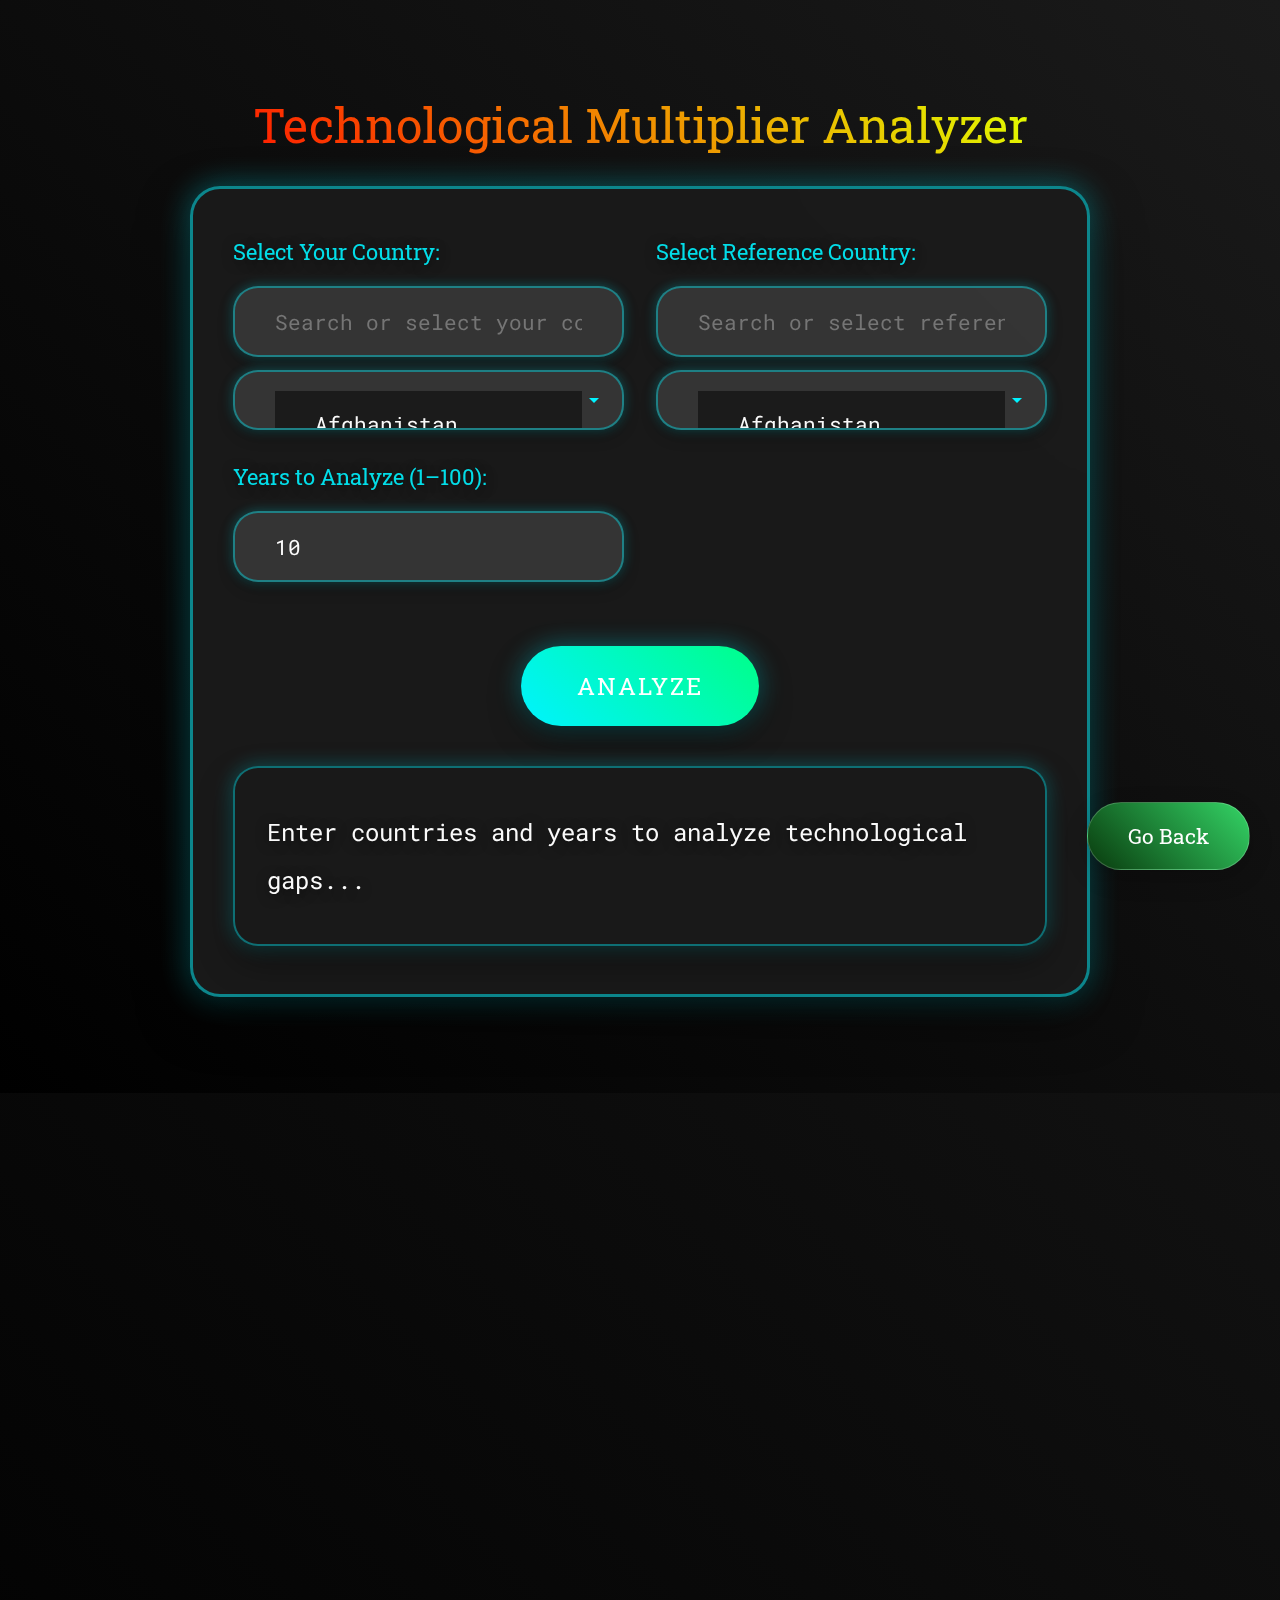
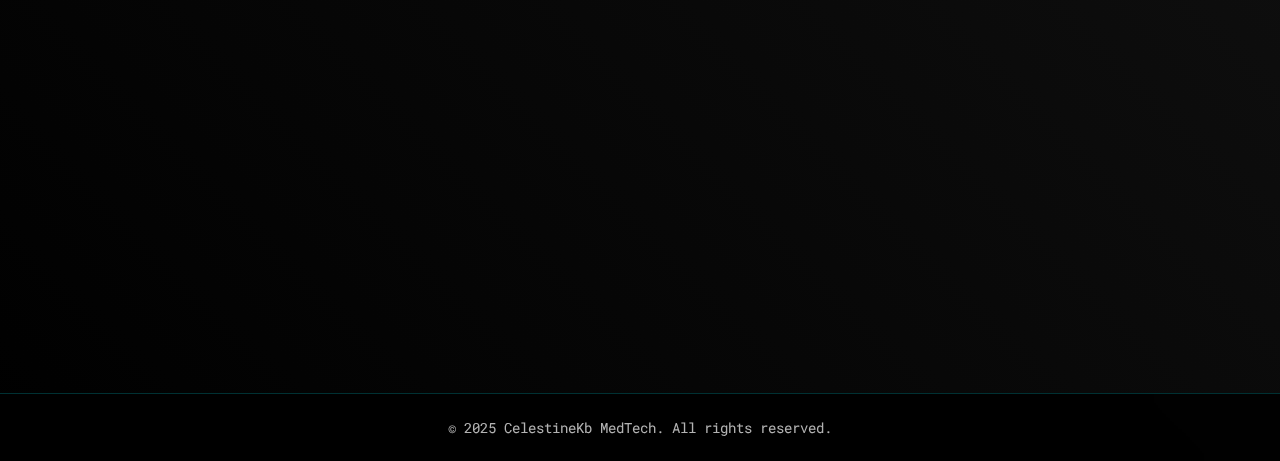
<file: ai.html>
<!DOCTYPE html>
<html lang="en style="visibility: hidden;">
<head>
    <meta charset="UTF-8">
    <meta name="viewport" content="width=device-width, initial-scale=1.0">
    <title>Celestine's MedTech Portfolio</title>
    <link rel="preconnect" href="https://cdnjs.cloudflare.com/ajax/libs">
    <link rel="preload" as="style" href="https://cdnjs.cloudflare.com/ajax/libs/font-awesome/6.0.0/css/all.min.css">
    <link rel="stylesheet" href="https://cdnjs.cloudflare.com/ajax/libs/font-awesome/6.0.0/css/all.min.css">
    <link href="https://fonts.googleapis.com/css2?family=Roboto+Mono:wght@300;400;700&family=Roboto+Slab:wght@700&display=swap" rel="stylesheet">
    <meta name="description" content="Physician & AI Developer creating revolutionary medical technology solutions. Expertise in AI-driven healthcare innovations with a futuristic professional touch.">
    <meta name="keywords" content="MedTech, AI Healthcare, Medical AI, Health Technology, Medical Software, Future Tech">
    <meta property="og:title" content="Celestine MedTech Portfolio">
    <link rel="stylesheet" href="ai.css">
    <link rel="stylesheet" href="aim.css">
    
    <!-- Google tag (gtag.js) -->
<script async src="https://www.googletagmanager.com/gtag/js?id=G-WCT9VMG10G"></script>
<script>
  window.dataLayer = window.dataLayer || [];
  function gtag(){dataLayer.push(arguments);}
  gtag('js', new Date());

  gtag('config', 'G-WCT9VMG10G');
</script>
   
</head>

<body>

    <section id="tech-multiplier" class="content-section">
        <h2 class="section-title">Technological Multiplier Analyzer</h2>
        <div class="calculator-container">
            <div class="calculator-grid">
                <div class="input-group">
                    <label for="country1Search">Select Your Country:</label>
                    <input type="text" id="country1Search" class="search-bar" placeholder="Search or select your country..." autocomplete="off">
                    <select id="country1" class="country-select" size="5"></select>
                </div>
                <div class="input-group">
                    <label for="country2Search">Select Reference Country:</label>
                    <input type="text" id="country2Search" class="search-bar" placeholder="Search or select reference country..." autocomplete="off">
                    <select id="country2" class="country-select" size="5"></select>
                </div>
                <div class="input-group full-width">
                    <label for="years">Years to Analyze (1–100):</label>
                    <input type="number" id="years" min="1" max="100" value="10" class="year-input">
                </div>
                <button id="calculateBtn" class="calc-btn">Analyze</button>
            </div>
            <div id="result" class="calculator-result">
                <p class="result-text">Enter countries and years to analyze technological gaps...</p>
            </div>
        </div>
    </section>

    <section id="#contact" class="content-section">
        <h2>Connect With Me</h2>
        <form class="contact-form" name="contact" method="POST" data-netlify="true" netlify-honeypot="bot-field" action="/success">
            <!-- Hidden field for Netlify form name -->
            <input type="hidden" name="form-name" value="contact">
            <!-- Honeypot field to prevent spam (hidden from users) -->
            <input type="text" name="name" placeholder="Your Name" required>
            <input type="email" name="email" placeholder="Your Email" required>
            <textarea name="message" placeholder="Your Message" rows="5" required></textarea>
            <button type="submit">Send Message <i class="fas fa-paper-plane"></i></button>
        </form>
        <div class="social-links">
            <a href="#" class="social-icon"><i class="fab fa-github"></i></a>
            <a href="#" class="social-icon"><i class="fab fa-linkedin"></i></a>
            <a href="#" class="social-icon"><i class="fab fa-youtube"></i></a>
        </div>
    </section>

    <a href="index.html#thought-of-the-day" class="back-button" target="_blank" rel="noopener noreferrer">
       Go Back
    </a>

    <footer class="footer">
        <p>&copy; 2025 CelestineKb MedTech. All rights reserved.</p>
    </footer>
     <script src="script2.js"></script>
     <script src="aim.js"></script>
</body>
</html>
</file>
<file: ai.css>
:root {
    --primary-color: #00f3ff; /* Tech - Cyan */
    --secondary-color: #1a1a1a;
    --accent-color: #00ff88; /* Medicine - Bright Green */
    --neon-shadow: 0 0 10px var(--primary-color), 0 0 20px var(--primary-color);
    --dark-gradient: linear-gradient(45deg, #000000, #1a1a1a);
    --light-gradient: linear-gradient(45deg, var(--primary-color), var(--accent-color));
    --text-font: 'Roboto Mono', monospace;
    --title-font: 'Roboto Slab', serif;
}

* {
    margin: 0;
    padding: 0;
    box-sizing: border-box;
}

body {
    background: var(--dark-gradient);
    color: #fff;
    font-family: var(--text-font);
    overflow-x: hidden;
    transition: background 0.3s ease;
}

/* Navigation Styles */
.top-bar {
display: flex;
justify-content: space-between;
align-items: center;
padding: 1.5rem 5%;
background: rgba(0, 0, 0, 0.8);
position: fixed;
width: 100%;
z-index: 1000;
backdrop-filter: blur(10px);
border-bottom: 1px solid var(--primary-color);
}

.logo-container {
display: flex;
align-items: center;
margin: 0 auto; /* This will center the container itself within .top-bar */
justify_content: center;
}

.logo {
width: 50px;
height: auto;
margin: 0; /* Remove any margin to ensure it's centered within its container */
}

@media (max-width: 768px) {
.logo {
width: 40px; /* Smaller on mobile */
}
.logo-container {
flex: 1; /* Allow the container to take up the full width if necessary */
justify-content: center; /* Center the logo within the container */
}
}


.nav-links {
    display: flex;
    gap: 2rem;
}

.nav-links a {
    color: #fff;
    text-decoration: none;
    font-weight: 600;
    font-family: var(--text-font);
    position: relative;
    padding: 0.5rem 0;
    transition: all 0.3s;
    font-size: 1.1rem;
}

.nav-links a::after {
    content: '';
    position: absolute;
    width: 0;
    height: 2px;
    bottom: 0;
    left: 0;
    background: var(--primary-color);
    transition: width 0.3s;
}

.nav-links a:hover {
    color: var(--primary-color);
    transform: translateY(-3px);
}

.nav-links a:hover::after {
    width: 100%;
}

.mobile-menu {
    display: none;
    font-size: 1.5rem;
    color: #fff;
    cursor: pointer;
}

/* Home Section */
.home {
    height: 100vh;
    display: flex;
    align-items: center;
    justify-content: center;
    text-align: center;
    position: relative;
    overflow: hidden;
}

.home::before {
    content: '';
    position: absolute;
    width: 200%;
    height: 200%;
    background: radial-gradient(circle, rgba(0, 243, 255, 0.1) 0%, rgba(0, 0, 0, 1) 70%);
    animation: pulse 8s infinite;
}

@keyframes pulse {
    0% { transform: scale(1); }
    50% { transform: scale(1.2); }
    100% { transform: scale(1); }
}

.home-content h2 {
    font-family: var(--title-font);
    font-size: 5rem;
    margin-bottom: 1rem;
    background: var(--light-gradient);
    -webkit-background-clip: text;
    -webkit-text-fill-color: transparent;
    animation: float 3s ease-in-out infinite;
}

@keyframes float {
    0%, 100% { transform: translateY(0); }
    50% { transform: translateY(-20px); }
}

.home-content p {
    font-size: 1.5rem;
    text-shadow: var(--neon-shadow);
    font-family: var(--text-font);
    animation: fadeIn 2s ease-in-out;
}

@keyframes fadeIn {
    from { opacity: 0; }
    to { opacity: 1; }
}

/* Content Sections */
.content-section {
    padding: 10rem 5%;
    min-height: 100vh;
    opacity: 0;
    transform: translateY(50px);
    transition: opacity 1s, transform 1s;
}

.content-section.visible {
    opacity: 1;
    transform: translateY(0);
}

.content-section h2 {
    font-family: var(--title-font);
    font-size: 3rem;
    margin-bottom: 2rem;
    background: var(--light-gradient);
    -webkit-background-clip: text;
    -webkit-text-fill-color: transparent;
    animation: shine 3s infinite;
}

@keyframes shine {
    0% { background-position: 0% 50%; }
    50% { background-position: 100% 50%; }
    100% { background-position: 0% 50%; }
}

/* Skills Grid */
.skills-grid {
    display: grid;
    grid-template-columns: repeat(auto-fit, minmax(250px, 1fr));
    gap: 2rem;
    margin-top: 3rem;
}

.skill-card {
    background: rgba(255, 255, 255, 0.05);
    padding: 2rem;
    border-radius: 15px;
    border: 1px solid rgba(255, 255, 255, 0.1);
    transition: all 0.3s;
    position: relative;
    overflow: hidden;
    box-shadow: 0 0 0 rgba(0, 243, 255, 0);
    animation: fadeInUp 1s ease-out;
}

@keyframes fadeInUp {
    from { opacity: 0; transform: translateY(20px); }
    to { opacity: 1; transform: translateY(0); }
}

.skill-card:hover {
    background: rgba(255, 255, 255, 0.1);
    transform: scale(1.05);
    box-shadow: 0 0 20px var(--primary-color);
}

.skill-card::before {
    content: '';
    position: absolute;
    top: 0;
    left: 0;
    width: 100%;
    height: 100%;
    background: var(--light-gradient);
    opacity: 0;
    transition: opacity 0.3s;
    z-index: -1;
}

.skill-card:hover::before {
    opacity: 0.2;
}

.skill-card h3 {
    font-family: var(--title-font);
    font-size: 1.7rem;
    margin-bottom: 0.5rem;
    background: var(--light-gradient);
    -webkit-background-clip: text;
    -webkit-text-fill-color: transparent;
}

.skill-card p {
    font-size: 1.1rem;
}

/* Projects Grid */
.projects-grid {
    display: grid;
    grid-template-columns: repeat(auto-fit, minmax(300px, 1fr));
    gap: 2rem;
    margin-top: 3rem;
}

.project-card {
    position: relative;
    overflow: hidden;
    border-radius: 20px;
    transition: all 0.3s;
    background: rgba(255,255,255,0.05);
    box-shadow: 0 10px 20px rgba(0,0,0,0.1);
    cursor: pointer;
    animation: fadeInUp 1s ease-out;
}

.project-card:hover {
    transform: translateY(-10px) scale(1.03);
    box-shadow: 0 20px 40px rgba(0,0,0,0.2);
}

.project-card img {
    width: 100%;
    height: 350px;
    object-fit: cover;
    transition: transform 0.3s;
    filter: grayscale(100%);
}

.project-card:hover img {
    filter: grayscale(0%);
    transform: scale(1.1);
}

.project-info {
    position: absolute;
    bottom: 0;
    left: 0;
    width: 100%;
    padding: 1rem;
    background: linear-gradient(to top, rgba(0,0,0,0.8), transparent);
    color: white;
    transform: translateY(100%);
    transition: transform 0.3s;
}

.project-card:hover .project-info {
    transform: translateY(0);
}

.project-info h3 {
    font-family: var(--title-font);
    font-size: 1.5rem;
    margin-bottom: 0.5rem;
}

.project-info p {
    font-size: 1rem;
}

/* Timeline */
.timeline {
    border-left: 3px solid var(--primary-color);
    padding-left: 2rem;
    margin: 2rem 0;
}

.timeline-item {
    position: relative;
    padding: 1.5rem;
    margin: 1rem 0;
    background: rgba(255,255,255,0.05);
    transition: all 0.3s;
    animation: fadeInUp 1s ease-out;
}

.timeline-item::before {
    content: '';
    position: absolute;
    width: 15px;
    height: 15px;
    left: -2.65rem;
    top: 1.5rem;
    background: var(--primary-color);
    border-radius: 50%;
    animation: pulse 2s infinite;
}

@keyframes pulse {
    0% { transform: scale(0.95); box-shadow: 0 0 0 0 rgba(0, 243, 255, 0.7); }
    70% { transform: scale(1); box-shadow: 0 0 0 10px rgba(0, 243, 255, 0); }
    100% { transform: scale(0.95); box-shadow: 0 0 0 0 rgba(0, 243, 255, 0); }
}

.timeline-item:hover {
    background: rgba(255, 255, 255, 0.1);
    transform: translateX(10px);
}

/* Certifications Grid */
.cert-grid {
    display: grid;
    grid-template-columns: repeat(auto-fit, minmax(200px, 1fr));
    gap: 2rem;
    margin-top: 2rem;
}

.cert-card {
    position: relative;
    border-radius: 10px;
    overflow: hidden;
    transition: all 0.3s;
    box-shadow: 0 5px 15px rgba(0,0,0,0.1);
    animation: fadeInUp 1s ease-out;
}

.cert-card img {
    width: 100%;
    height: auto;
    transition: transform 0.3s;
}

.cert-card:hover {
    transform: scale(1.05);
    box-shadow: 0 10px 20px var(--primary-color);
}

.cert-overlay {
    position: absolute;
    bottom: 0;
    left: 0;
    right: 0;
    background: rgba(0,0,0,0.8);
    padding: 1rem;
    transform: translateY(100%);
    transition: transform 0.3s;
}

.cert-card:hover .cert-overlay {
    transform: translateY(0);
}

/* Contact Form */
.contact-form {
    max-width: 800px;
    margin: 2rem auto;
    display: grid;
    gap: 1rem;
    background: rgba(255,255,255,0.1);
    padding: 2rem;
    border-radius: 15px;
    box-shadow: 0 10px 20px rgba(0,0,0,0.2);
    animation: fadeInUp 1s ease-out;
}

.contact-form input,
.contact-form textarea {
    background: transparent;
    border: 1px solid var(--primary-color);
    padding: 1rem;
    color: white;
    transition: border-color 0.3s, background 0.3s;
}

.contact-form input:focus,
.contact-form textarea:focus {
    border-color: var(--accent-color);
    background: rgba(255,255,255,0.05);
}

.contact-form button {
    background: var(--primary-color);
    color: var(--secondary-color);
    border: none;
    padding: 1rem;
    cursor: pointer;
    transition: all 0.3s;
    font-family: var(--text-font);
    font-size: 1rem;
}

.contact-form button:hover {
    background: var(--accent-color);
    transform: translateY(-3px);
}

/* Social Links */
.social-links {
    display: flex;
    justify-content: center;
    gap: 2rem;
    margin: 2rem 0;
}

.social-icon {
    font-size: 2rem;
    color: #fff;
    transition: 0.3s;
}

.social-icon:hover {
    color: var(--primary-color);
    transform: translateY(-5px);
}

/* CV Download Section */
.cv-section {
    display: flex;
    justify-content: center;
    align-items: center;
    padding: 5rem 0;
    background: linear-gradient(to right, var(--primary-color), var(--accent-color));
    clip-path: polygon(0 0, 100% 0, 100% 85%, 0 100%);
}

.cv-btn {
    display: inline-block;
    padding: 1.5rem 3rem;
    background: var(--secondary-color);
    color: var(--primary-color);
    border: none;
    border-radius: 50px;
    text-decoration: none;
    font-family: var(--text-font);
    font-size: 1.2rem;
    transition: all 0.3s;
    box-shadow: 0 5px 15px rgba(0,0,0,0.3);
    cursor: pointer;
    animation: fadeInUp 1s ease-out;
}

.cv-btn:hover {
    background: var(--primary-color);
    color: var(--secondary-color);
    transform: scale(1.05);
    box-shadow: 0 10px 20px rgba(0,0,0,0.4);
}

/* Dynamic Light Effect */
.light-effect {
    position: fixed;
    top: 0;
    left: 0;
    width: 100%;
    height: 100%;
    pointer-events: none;
    z-index: 1;
}

.light {
    position: absolute;
    width: 200px;
    height: 200px;
    border-radius: 50%;
    background: radial-gradient(circle at center, rgba(0, 243, 255, 0.3) 0%, transparent 70%);
    animation: floatLight 10s infinite ease-in-out;
    opacity: 0;
}

@keyframes floatLight {
    0%, 100% { transform: translate(0, 0); opacity: 0.3; }
    50% { transform: translate(50vw, 50vh); opacity: 1; }
}

/* Parallax Effect */
.parallax {
    position: absolute;
    top: 0;
    left: 0;
    width: 100%;
    height: 100%;
    background-attachment: fixed;
    background-position: center;
    background-repeat: no-repeat;
    background-size: cover;
    z-index: -2;
}

 /* Enhanced WhatsApp Button */
.back-button {
position: fixed;
bottom: 30px;
right: 30px;
display: flex;
align-items: center;
justify-content: center;
gap: 0.8rem;
padding: 1.2rem 2.5rem;
background: linear-gradient(45deg, #093a0d, #34D466);
color: #fff;
border-radius: 50px;
text-decoration: none;
transition: var(--transition);
box-shadow: 0 8px 25px rgba(0, 0, 0, 0.2);
z-index: 1001;
font-family: var(--title-font);
font-size: 1.3rem;
animation: pulseButton 2.5s infinite;
backdrop-filter: blur(5px);
border: 1px solid rgba(255, 255, 255, 0.2);
}

@keyframes pulseButton {
0% { transform: scale(1); box-shadow: 0 8px 25px rgba(0, 0, 0, 0.2); }
50% { transform: scale(1.08); box-shadow: 0 15px 40px rgba(0, 0, 0, 0.3); }
100% { transform: scale(1); box-shadow: 0 8px 25px rgba(0, 0, 0, 0.2); }
}

.back-button:hover {
transform: scale(1.15) translateY(-5px);
background: linear-gradient(45deg, #34D466, #25D366);
box-shadow: 0 15px 40px rgba(0, 0, 0, 0.4);
color: #fff;
border-color: rgba(255, 255, 255, 0.4);
}



.back-button:hover i {
transform: rotate(10deg);
}

/* Responsive adjustments */
@media (max-width: 1024px) {
.back-button {
bottom: 20px;
right: 20px;
padding: 1rem 2rem;
font-size: 1.2rem;
}


}

@media (max-width: 768px) {
.back-button {
bottom: 15px;
right: 15px;
padding: 0.8rem 1.8rem;
font-size: 1.1rem;
}
}
/* Responsive Design */
@media (max-width: 768px) {
    .nav-links {
        position: fixed;
        top: 70px;
        right: -100%;
        flex-direction: column;
        background: var(--secondary-color);
        width: 100%;
        padding: 2rem;
        transition: 0.3s;
        box-shadow: -10px 0 20px rgba(0,0,0,0.5);
    }
    .nav-links.active { right: 0; }
    .mobile-menu { display: block; }
    .home-content h2 { font-size: 3rem; }
    .project-card img { height: 250px; }
    .back-button {
        bottom: 10px;
        right: 10px;
        padding: 0.7rem 1.5rem;
        font-size: 1rem;
    }
   
    .cv-section {
        clip-path: polygon(0 0, 100% 0, 100% 95%, 0 100%);
    }
    .cv-btn {
        font-size: 1rem;
        padding: 1rem 2rem;
    }
    .light-effect .light {
        width: 100px;
        height: 100px;
    }
}

/* Footer Styling */
.footer {
position: relative;
width: 100%;
padding: 1.5rem 0;
background: rgba(0, 0, 0, 0.9);
backdrop-filter: blur(10px);
border-top: 1px solid rgba(0, 243, 255, 0.2);
text-align: center;
z-index: 1000;
transition: var(--transition);
}

.footer p {
font-family: var(--text-font);
font-size: 0.9rem;
color: rgba(255, 255, 255, 0.7);
text-shadow: 0 1px 5px rgba(0, 0, 0, 0.5);
margin: 0;
transition: color 0.3s ease;
}

.footer:hover p {
color: var(--primary-color);
}

/* Responsive adjustments */
@media (max-width: 768px) {
.footer {
padding: 1rem 0;
}

.footer p {
font-size: 0.8rem;
}
}
</file>
<file: aim.css>
/* Technological Multiplier Analyzer Section */
#tech-multiplier {
    position: relative;
    overflow: hidden;
    min-height: 5vh;
    display: flex;
    flex-direction: column;
    justify-content: center;
    align-items: center;
    padding: 6rem 5%;
    background: linear-gradient(45deg, #000000, #1a1a1a); /* Matches --dark-gradient */
    isolation: isolate; /* Ensures z-index layering */
}

.section-title {
    font-family: var(--fun-font); /* Press Start 2P */
    font-size: 1rem;
    background: linear-gradient(45deg, #00f3ff, #00ff88); /* Matches --light-gradient */
    -webkit-background-clip: text;
    -webkit-text-fill-color:transparent;
    text-align: center;
    margin-bottom: 3rem;
    animation: neonPulse 2.5s infinite alternate;
    line-height: 1.2;
    font-weight: 400;
}

@keyframes neonPulse {
    0% { text-shadow: 0 0 20px #00f3ff, 0 0 30px #00f3ff, 0 0 40px rgba(0, 243, 255, 0.8); }
    100% { text-shadow: 0 0 25px #00f3ff, 0 0 50px #00f3ff, 0 0 60px rgba(0, 243, 255, 0.98); }
}

.calculator-container {
    width: 100%;
    max-width: 900px; /* Reduced size for compactness */
    margin: 0 auto;
    position: relative;
    background: rgba(26, 26, 26, 0.95);
    border-radius: 30px;
    box-shadow: 0 20px 50px rgba(0, 0, 0, 0.6), 0 0 30px rgba(0, 243, 255, 0.4);
    backdrop-filter: blur(25px);
    border: 3px solid rgba(0, 243, 255, 0.5);
    padding: 3rem 2.5rem; /* Adjusted padding for better right alignment */
    transition: all 0.5s ease;
}

.calculator-container:hover {
    box-shadow: 0 30px 60px rgba(0, 243, 255, 0.7), 0 0 40px rgba(0, 243, 255, 0.6);
    border-color: rgba(0, 243, 255, 0.7);
}

.calculator-grid {
    display: grid;
    grid-template-columns: 1fr;
    gap: 2rem;
    margin-bottom: 2.5rem;
}

.input-group {
    display: flex;
    flex-direction: column;
    gap: 0.8rem;
}

.input-group.full-width {
    grid-column: span 1;
}

.search-dropdown-wrapper {
    position: relative;
    width: 100%;
    display: flex;
    flex-direction: column;
    gap: 0.5rem;
}

.search-bar {
    width: 100%;
    padding: 1.2rem 2.5rem;
    font-family: var(--text-font); /* Roboto Mono */
    font-size: 1.3rem;
    color: rgba(255, 255, 255, 0.98);
    background: rgba(255, 255, 255, 0.12);
    border: 2px solid rgba(0, 243, 255, 0.4);
    border-radius: 25px;
    box-shadow: 0 6px 15px rgba(0, 0, 0, 0.3), 0 0 12px rgba(0, 243, 255, 0.3);
    transition: all 0.3s ease;
    outline: none;
}

.search-bar:focus {
    border-color: rgba(0, 243, 255, 0.7);
    box-shadow: 0 10px 25px rgba(0, 243, 255, 0.4), 0 0 18px rgba(0, 243, 255, 0.4);
    transform: translateY(-2px);
}

.country-select {
    padding: 1.2rem 2.5rem;
    font-family: var(--text-font); /* Roboto Mono */
    font-size: 1.3rem;
    color: rgba(255, 255, 255, 0.98);
    background: rgba(255, 255, 255, 0.12);
    border: 2px solid rgba(0, 243, 255, 0.4);
    border-radius: 25px;
    box-shadow: 0 6px 15px rgba(0, 0, 0, 0.3), 0 0 12px rgba(0, 243, 255, 0.3);
    transition: all 0.3s ease;
    outline: none;
    width: 100%;
    appearance: none; /* Remove default dropdown arrow */
    background-image: url('data:image/svg+xml;utf8,<svg fill="%2300f3ff" height="24" viewBox="0 0 24 24" width="24" xmlns="http://www.w3.org/2000/svg"><path d="M7 10l5 5 5-5z"/></svg>');
    background-repeat: no-repeat;
    background-position: right 1rem center;
    background-size: 1.5rem;
    height: 60px; /* Fixed height for consistency */
}

/* Ensure dropdown opens downward */
.country-select::-ms-expand {
    display: none; /* For IE/Edge */
}

.country-select {
    -moz-appearance: none; /* Firefox */
    -webkit-appearance: none; /* Safari/Chrome */
    appearance: none;
}

.country-select[open] {
    border-radius: 25px 25px 0 0; /* Keep top rounded, open downward */
}

.country-select option {
    background: rgba(26, 26, 26, 0.95);
    color: rgba(255, 255, 255, 0.98);
    padding: 1.2rem 2.5rem;
    border-bottom: 1px solid rgba(0, 243, 255, 0.2); /* Separator for options */
}

/* Highlight selected or matching option in dropdown */
.country-select option:checked, .country-select option:hover {
    background: rgba(0, 243, 255, 0.15);
    color: #ffffff;
}

.country-select:focus {
    border-color: rgba(0, 243, 255, 0.7);
    box-shadow: 0 10px 25px rgba(0, 243, 255, 0.4), 0 0 18px rgba(0, 243, 255, 0.4);
    transform: translateY(-2px);
}

/* Expand dropdown when searching */
.country-select[size="1"]:focus {
    size: 10; /* Expand to show options when focused */
}

label {
    font-family: var(--title-font); /* Righteous */
    font-size: 1.4rem;
    color: rgba(0, 243, 255, 0.9);
    text-shadow: 0 2px 12px rgba(0, 0, 0, 0.5);
    margin-bottom: 0.5rem;
}

.year-input-wrapper {
    position: relative;
    width: 100%;
}

.year-input {
    padding: 1.2rem 2.5rem;
    font-family: var(--text-font); /* Roboto Mono */
    font-size: 1.3rem;
    color: rgba(255, 255, 255, 0.98);
    background: rgba(255, 255, 255, 0.12);
    border: 2px solid rgba(0, 243, 255, 0.4);
    border-radius: 25px;
    box-shadow: 0 6px 15px rgba(0, 0, 0, 0.3), 0 0 12px rgba(0, 243, 255, 0.3);
    transition: all 0.3s ease;
    outline: none;
    width: 100%;
    appearance: none; /* Remove default number input arrows */
}

.year-input:focus {
    border-color: rgba(0, 243, 255, 0.7);
    box-shadow: 0 10px 25px rgba(0, 243, 255, 0.4), 0 0 18px rgba(0, 243, 255, 0.4);
    transform: translateY(-2px);
}

.year-input::-webkit-inner-spin-button,
.year-input::-webkit-outer-spin-button {
    -webkit-appearance: none;
    margin: 0;
}

.year-input[type=number] {
    -moz-appearance: textfield;
}

.calc-btn {
    background: linear-gradient(45deg, #00f3ff, #00ff88);
    color: #ffffff;
    border: none;
    padding: 1.5rem 3.5rem;
    border-radius: 40px;
    cursor: pointer;
    font-family: var(--title-font); /* Righteous */
    font-size: 1.5rem;
    transition: all 0.5s ease;
    box-shadow: 0 12px 30px rgba(0, 0, 0, 0.5), 0 0 25px rgba(0, 243, 255, 0.4);
    display: block;
    margin: 2rem auto 0;
    text-transform: uppercase;
    letter-spacing: 2px;
    outline: none;
    grid-column: span 1; /* Adjusted for compactness */
}

.calc-btn:hover, .calc-btn:focus {
    background: linear-gradient(45deg, #00ff88, #00f3ff);
    transform: translateY(-8px);
    box-shadow: 0 20px 40px rgba(0, 255, 136, 0.7), 0 0 35px rgba(0, 243, 255, 0.6);
    color: #ffffff;
    outline: none;
}

.calculator-result {
    margin-top: 2.5rem;
    padding: 2.5rem 2rem;
    background: rgba(26, 26, 26, 0.9);
    border-radius: 25px;
    box-shadow: 0 15px 35px rgba(0, 0, 0, 0.4), 0 0 20px rgba(0, 243, 255, 0.3);
    backdrop-filter: blur(20px);
    border: 2px solid rgba(0, 243, 255, 0.4);
    transition: all 0.5s ease;
    text-align: left;
}

.calculator-result:hover {
    box-shadow: 0 20px 45px rgba(0, 243, 255, 0.5), 0 0 25px rgba(0, 243, 255, 0.4);
}

.result-text {
    font-family: var(--text-font); /* Roboto Mono */
    font-size: 1.5rem;
    color: rgba(255, 255, 255, 0.98);
    text-shadow: 0 2px 12px rgba(0, 0, 0, 0.6);
    line-height: 2;
    animation: fadeIn 1.5s ease-in-out;
    word-wrap: break-word;
    word-break: break-word;
}

.result-heading {
    font-family: var(--title-font); /* Righteous */
    font-size: 1.8rem;
    color: rgba(0, 243, 255, 0.98);
    text-shadow: 0 3px 15px rgba(0, 0, 0, 0.6), 0 0 10px rgba(0, 243, 255, 0.5);
    margin-bottom: 1.5rem;
    line-height: 1.4;
}

.result-list {
    list-style: none;
    padding-left: 1.5rem;
    margin: 1.2rem 0;
}

.result-list li {
    font-family: var(--text-font); /* Roboto Mono */
    font-size: 1.4rem;
    line-height: 2;
    color: rgba(255, 255, 255, 0.98);
    position: relative;
    padding-left: 1.2rem;
    margin-bottom: 1rem;
    word-wrap: break-word;
    word-break: break-word;
}

.result-list li::before {
    content: '⚡';
    position: absolute;
    left: 0;
    color: rgba(0, 243, 255, 0.9);
    font-size: 1.2rem;
    text-shadow: 0 0 8px rgba(0, 243, 255, 0.6);
    transition: color 0.5s ease;
}

.result-list li:hover::before {
    color: rgba(0, 255, 136, 0.9);
    text-shadow: 0 0 12px rgba(0, 255, 136, 0.7);
}

@keyframes fadeIn {
    0% { opacity: 0; transform: translateY(25px); }
    100% { opacity: 1; transform: translateY(0); }
}

/* Responsive adjustments for all devices */
@media (min-width: 1025px) {
    #tech-multiplier {
        padding: 6rem 5%;
    }

    .calculator-container {
        max-width: 900px;
        padding: 3rem 2.5rem;
    }

    .calculator-grid {
        grid-template-columns: repeat(2, 1fr);
        gap: 2rem;
    }

    .calc-btn {
        grid-column: span 2;
    }
}

@media (max-width: 1024px) {
    #tech-multiplier {
        padding: 6rem 4%;
        min-height: 50vh;
    }

    .calculator-container {
        max-width: 800px;
        padding: 2.5rem 2rem;
    }

    .calculator-grid {
        grid-template-columns: 1fr;
        gap: 1.8rem;
    }

    .search-bar, .country-select, .year-input {
        font-size: 1.2rem;
        padding: 1rem 2rem;
    }

    label {
        font-size: 1.3rem;
    }

    .calc-btn {
        font-size: 1.4rem;
        padding: 1.2rem 3rem;
        margin: 1.8rem auto 0;
    }

    .result-text, .result-list li {
        font-size: 1.4rem;
        line-height: 1.8;
    }

    .result-heading {
        font-size: 1.6rem;
    }
}

@media (max-width: 768px) {
    #tech-multiplier {
        padding: 5rem 3%;
        min-height: 50vh;
    }

    .calculator-container {
        max-width: 700px;
        padding: 2rem 1.5rem;
        border-radius: 25px;
    }

    .calculator-grid {
        gap: 1.5rem;
    }

    .search-bar, .country-select, .year-input {
        font-size: 1.1rem;
        padding: 0.9rem 1.8rem;
    }

    label {
        font-size: 1.2rem;
    }

    .calc-btn {
        font-size: 1.3rem;
        padding: 1rem 2.5rem;
        margin: 1.5rem auto 0;
    }

    .result-text, .result-list li {
        font-size: 1.3rem;
        line-height: 1.6;
    }

    .result-heading {
        font-size: 1.5rem;
    }
}

@media (max-width: 480px) {
    #tech-multiplier {
        padding: 4rem 2%;
        min-height: 50vh;
    }

    .calculator-container {
        max-width: 100%;
        padding: 1.5rem 1rem;
        border-radius: 20px;
    }

    .search-bar, .country-select, .year-input {
        font-size: 1rem;
        padding: 0.8rem 1.5rem;
    }

    label {
        font-size: 1.1rem;
    }

    .calc-btn {
        font-size: 1.2rem;
        padding: 0.9rem 2rem;
        margin: 1.2rem auto 0;
    }

    .result-text, .result-list li {
        font-size: 1.2rem;
        line-height: 1.5;
    }

    .result-heading {
        font-size: 1.4rem;
    }
}
</file>
